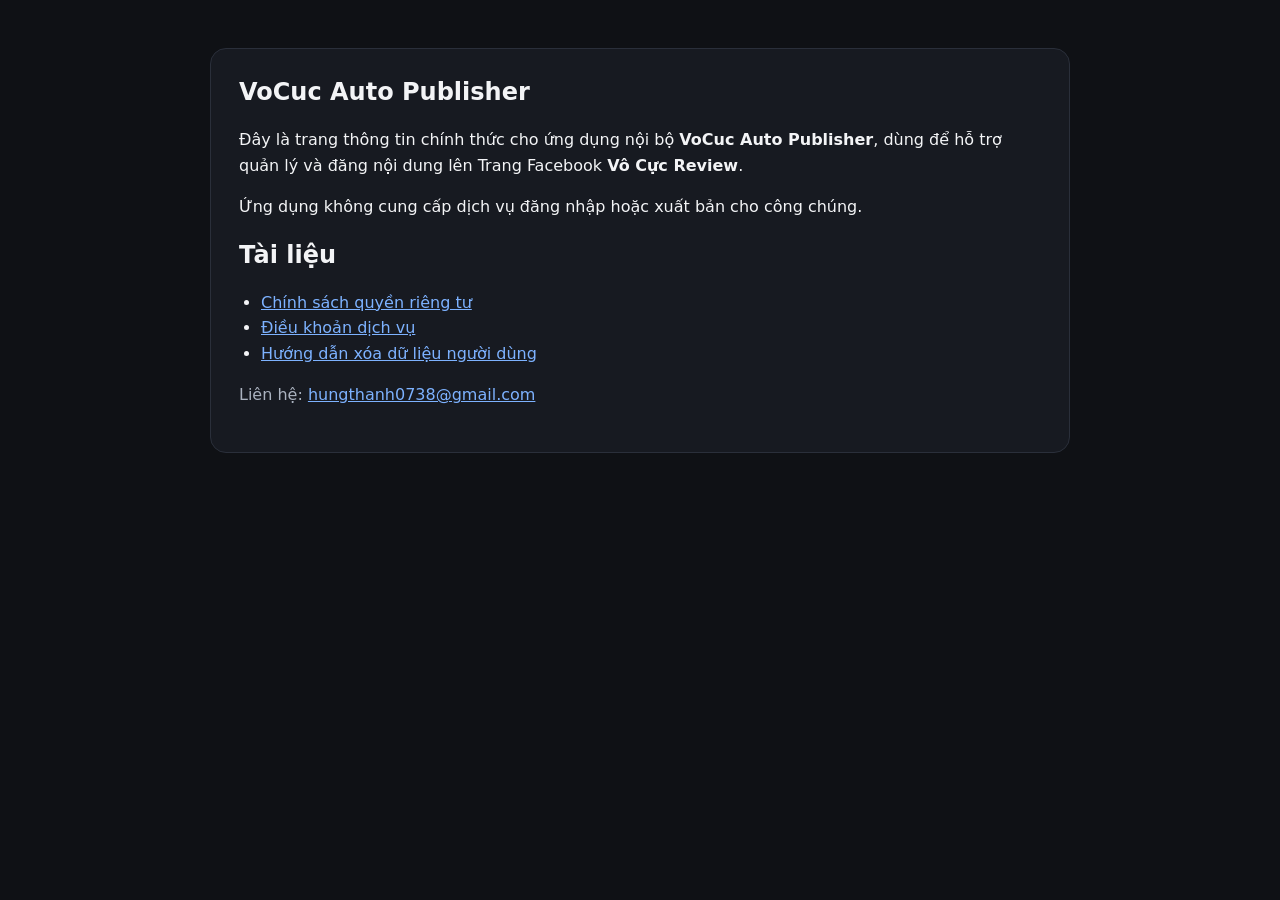
<file: index.html>
<!doctype html>
<html lang="vi"><head><meta charset="utf-8"><meta name="viewport" content="width=device-width,initial-scale=1">
<title>VoCuc Auto Publisher</title><link rel="stylesheet" href="style.css"></head>
<body><main><section class="card">
<h1>VoCuc Auto Publisher</h1>
<p>Đây là trang thông tin chính thức cho ứng dụng nội bộ <strong>VoCuc Auto Publisher</strong>, dùng để hỗ trợ quản lý và đăng nội dung lên Trang Facebook <strong>Vô Cực Review</strong>.</p>
<p>Ứng dụng không cung cấp dịch vụ đăng nhập hoặc xuất bản cho công chúng.</p>
<h2>Tài liệu</h2>
<ul>
<li><a href="privacy/">Chính sách quyền riêng tư</a></li>
<li><a href="terms/">Điều khoản dịch vụ</a></li>
<li><a href="data-deletion/">Hướng dẫn xóa dữ liệu người dùng</a></li>
</ul>
<p class="muted">Liên hệ: <a href="mailto:hungthanh0738@gmail.com">hungthanh0738@gmail.com</a></p>
</section></main></body></html>
</file>
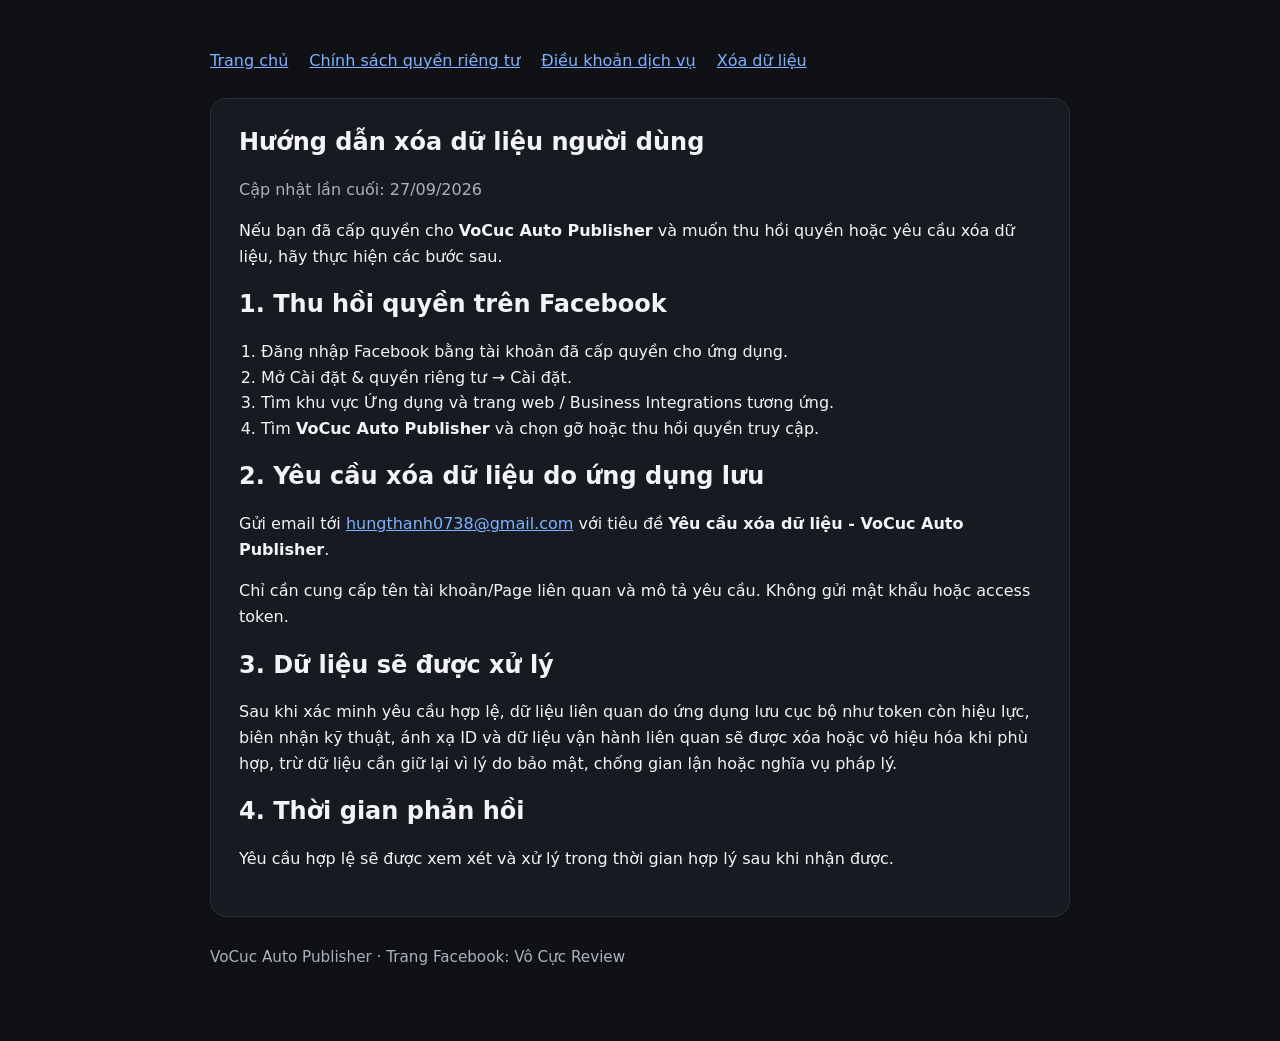
<file: data-deletion/index.html>
<!doctype html>
<html lang="vi">
<head>
<meta charset="utf-8">
<meta name="viewport" content="width=device-width,initial-scale=1">
<title>Hướng dẫn xóa dữ liệu — VoCuc Auto Publisher</title>
<meta name="description" content="Hướng dẫn xóa dữ liệu của VoCuc Auto Publisher">
<link rel="stylesheet" href="../style.css">
</head>
<body><main>
<nav>
<a href="../">Trang chủ</a>
<a href="../privacy/">Chính sách quyền riêng tư</a>
<a href="../terms/">Điều khoản dịch vụ</a>
<a href="../data-deletion/">Xóa dữ liệu</a>
</nav>
<section class="card">
<h1>Hướng dẫn xóa dữ liệu người dùng</h1>
<p class="muted">Cập nhật lần cuối: 27/09/2026</p>
<p>Nếu bạn đã cấp quyền cho <strong>VoCuc Auto Publisher</strong> và muốn thu hồi quyền hoặc yêu cầu xóa dữ liệu, hãy thực hiện các bước sau.</p>
<h2>1. Thu hồi quyền trên Facebook</h2>
<ol>
<li>Đăng nhập Facebook bằng tài khoản đã cấp quyền cho ứng dụng.</li>
<li>Mở Cài đặt &amp; quyền riêng tư → Cài đặt.</li>
<li>Tìm khu vực Ứng dụng và trang web / Business Integrations tương ứng.</li>
<li>Tìm <strong>VoCuc Auto Publisher</strong> và chọn gỡ hoặc thu hồi quyền truy cập.</li>
</ol>
<h2>2. Yêu cầu xóa dữ liệu do ứng dụng lưu</h2>
<p>Gửi email tới <a href="mailto:hungthanh0738@gmail.com">hungthanh0738@gmail.com</a> với tiêu đề <strong>Yêu cầu xóa dữ liệu - VoCuc Auto Publisher</strong>.</p>
<p>Chỉ cần cung cấp tên tài khoản/Page liên quan và mô tả yêu cầu. Không gửi mật khẩu hoặc access token.</p>
<h2>3. Dữ liệu sẽ được xử lý</h2>
<p>Sau khi xác minh yêu cầu hợp lệ, dữ liệu liên quan do ứng dụng lưu cục bộ như token còn hiệu lực, biên nhận kỹ thuật, ánh xạ ID và dữ liệu vận hành liên quan sẽ được xóa hoặc vô hiệu hóa khi phù hợp, trừ dữ liệu cần giữ lại vì lý do bảo mật, chống gian lận hoặc nghĩa vụ pháp lý.</p>
<h2>4. Thời gian phản hồi</h2>
<p>Yêu cầu hợp lệ sẽ được xem xét và xử lý trong thời gian hợp lý sau khi nhận được.</p>
</section>
<footer>VoCuc Auto Publisher · Trang Facebook: Vô Cực Review</footer>
</main></body></html>
</file>
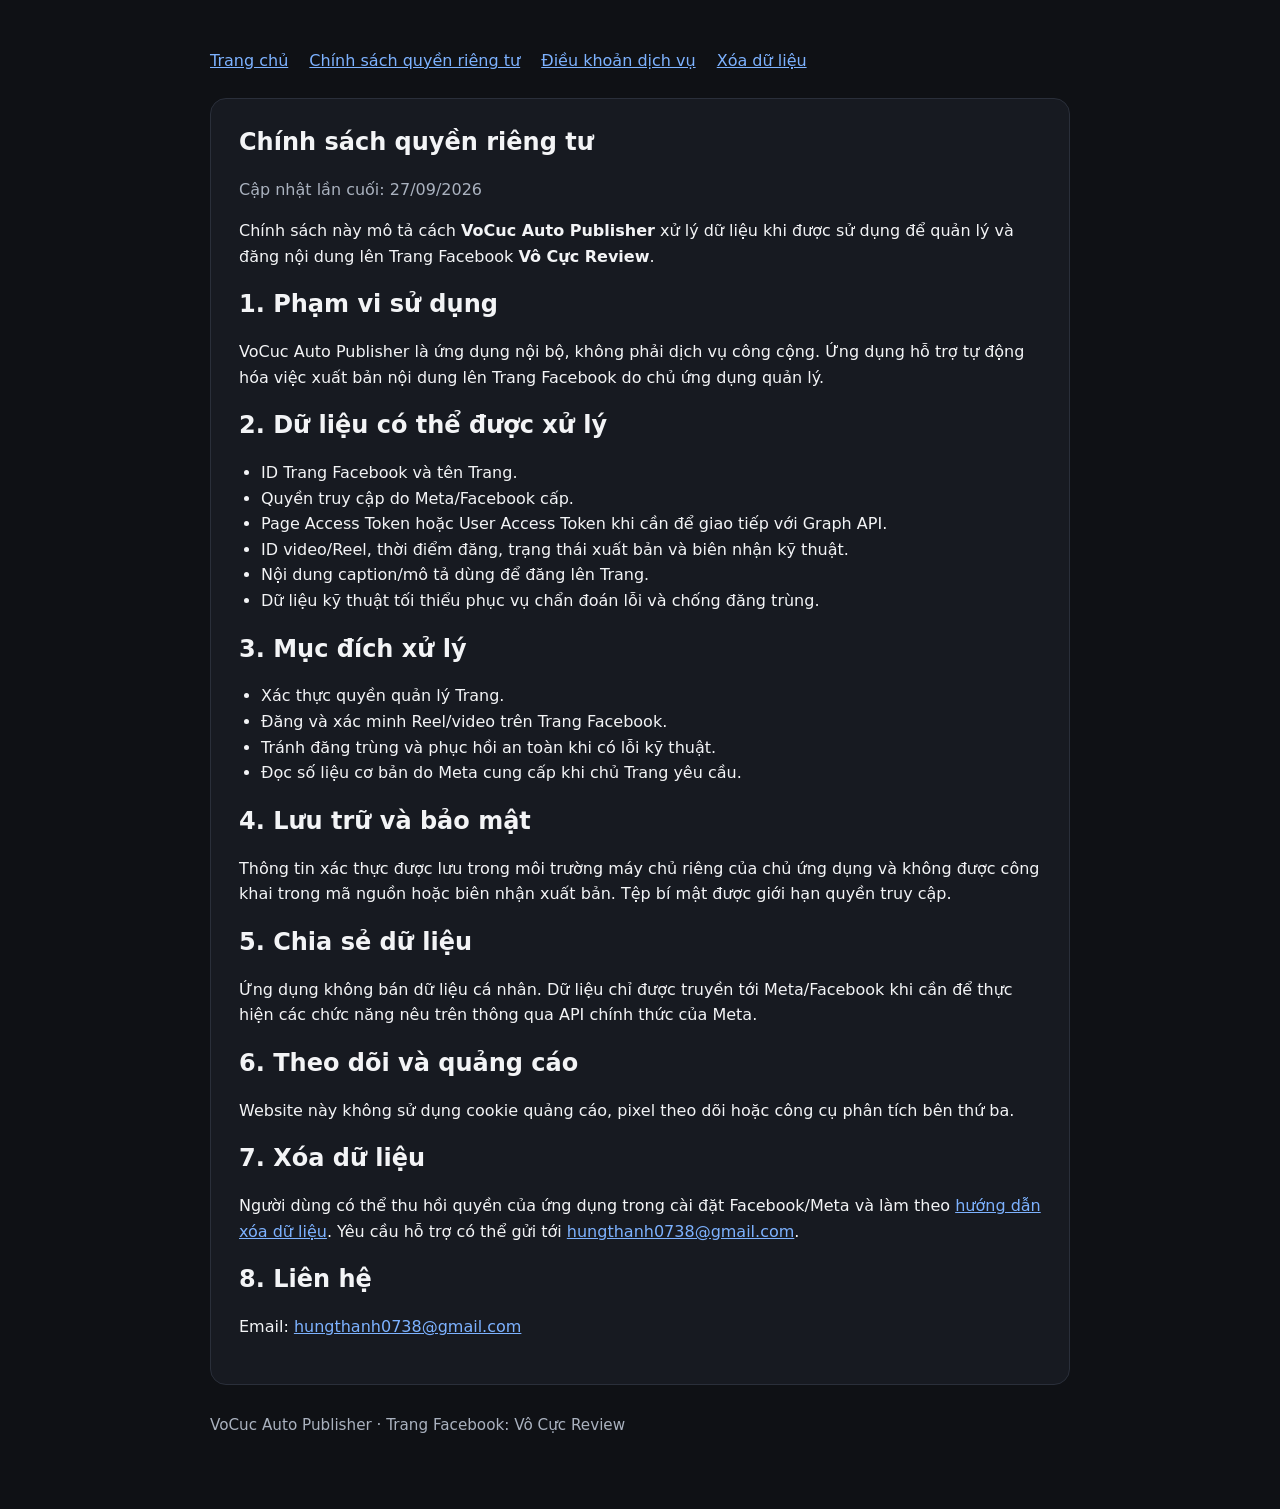
<file: privacy/index.html>
<!doctype html>
<html lang="vi">
<head>
<meta charset="utf-8">
<meta name="viewport" content="width=device-width,initial-scale=1">
<title>Chính sách quyền riêng tư — VoCuc Auto Publisher</title>
<meta name="description" content="Chính sách quyền riêng tư của VoCuc Auto Publisher">
<link rel="stylesheet" href="../style.css">
</head>
<body><main>
<nav>
<a href="../">Trang chủ</a>
<a href="../privacy/">Chính sách quyền riêng tư</a>
<a href="../terms/">Điều khoản dịch vụ</a>
<a href="../data-deletion/">Xóa dữ liệu</a>
</nav>
<section class="card">
<h1>Chính sách quyền riêng tư</h1>
<p class="muted">Cập nhật lần cuối: 27/09/2026</p>
<p>Chính sách này mô tả cách <strong>VoCuc Auto Publisher</strong> xử lý dữ liệu khi được sử dụng để quản lý và đăng nội dung lên Trang Facebook <strong>Vô Cực Review</strong>.</p>
<h2>1. Phạm vi sử dụng</h2>
<p>VoCuc Auto Publisher là ứng dụng nội bộ, không phải dịch vụ công cộng. Ứng dụng hỗ trợ tự động hóa việc xuất bản nội dung lên Trang Facebook do chủ ứng dụng quản lý.</p>
<h2>2. Dữ liệu có thể được xử lý</h2>
<ul>
<li>ID Trang Facebook và tên Trang.</li>
<li>Quyền truy cập do Meta/Facebook cấp.</li>
<li>Page Access Token hoặc User Access Token khi cần để giao tiếp với Graph API.</li>
<li>ID video/Reel, thời điểm đăng, trạng thái xuất bản và biên nhận kỹ thuật.</li>
<li>Nội dung caption/mô tả dùng để đăng lên Trang.</li>
<li>Dữ liệu kỹ thuật tối thiểu phục vụ chẩn đoán lỗi và chống đăng trùng.</li>
</ul>
<h2>3. Mục đích xử lý</h2>
<ul>
<li>Xác thực quyền quản lý Trang.</li>
<li>Đăng và xác minh Reel/video trên Trang Facebook.</li>
<li>Tránh đăng trùng và phục hồi an toàn khi có lỗi kỹ thuật.</li>
<li>Đọc số liệu cơ bản do Meta cung cấp khi chủ Trang yêu cầu.</li>
</ul>
<h2>4. Lưu trữ và bảo mật</h2>
<p>Thông tin xác thực được lưu trong môi trường máy chủ riêng của chủ ứng dụng và không được công khai trong mã nguồn hoặc biên nhận xuất bản. Tệp bí mật được giới hạn quyền truy cập.</p>
<h2>5. Chia sẻ dữ liệu</h2>
<p>Ứng dụng không bán dữ liệu cá nhân. Dữ liệu chỉ được truyền tới Meta/Facebook khi cần để thực hiện các chức năng nêu trên thông qua API chính thức của Meta.</p>
<h2>6. Theo dõi và quảng cáo</h2>
<p>Website này không sử dụng cookie quảng cáo, pixel theo dõi hoặc công cụ phân tích bên thứ ba.</p>
<h2>7. Xóa dữ liệu</h2>
<p>Người dùng có thể thu hồi quyền của ứng dụng trong cài đặt Facebook/Meta và làm theo <a href="../data-deletion/">hướng dẫn xóa dữ liệu</a>. Yêu cầu hỗ trợ có thể gửi tới <a href="mailto:hungthanh0738@gmail.com">hungthanh0738@gmail.com</a>.</p>
<h2>8. Liên hệ</h2>
<p>Email: <a href="mailto:hungthanh0738@gmail.com">hungthanh0738@gmail.com</a></p>
</section>
<footer>VoCuc Auto Publisher · Trang Facebook: Vô Cực Review</footer>
</main></body></html>
</file>
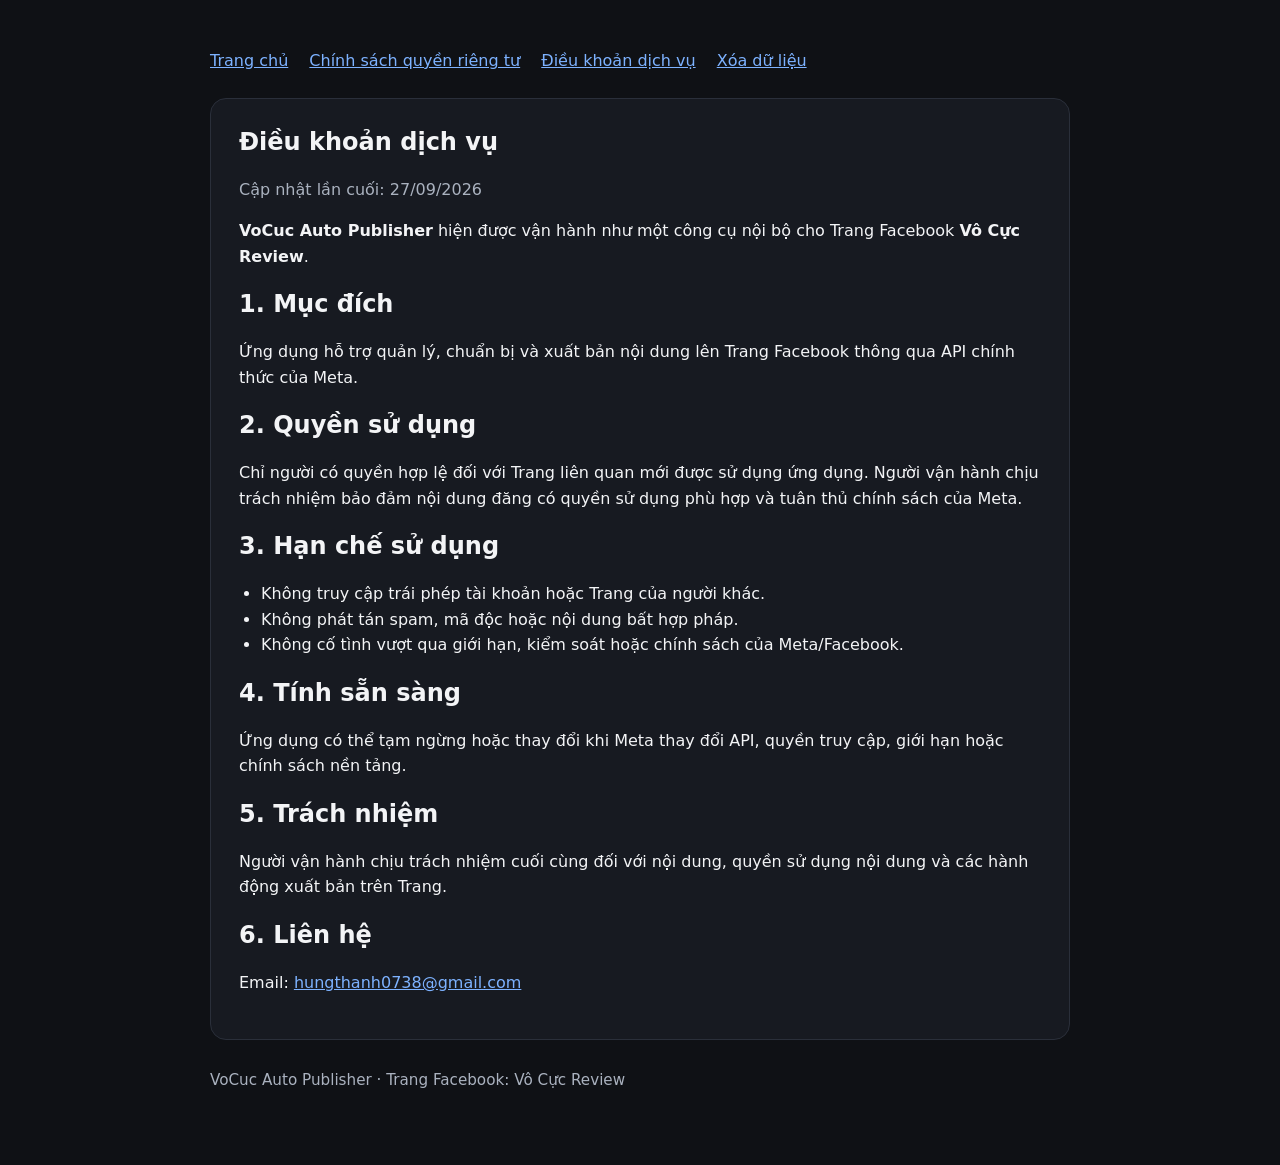
<file: terms/index.html>
<!doctype html>
<html lang="vi">
<head>
<meta charset="utf-8">
<meta name="viewport" content="width=device-width,initial-scale=1">
<title>Điều khoản dịch vụ — VoCuc Auto Publisher</title>
<meta name="description" content="Điều khoản dịch vụ của VoCuc Auto Publisher">
<link rel="stylesheet" href="../style.css">
</head>
<body><main>
<nav>
<a href="../">Trang chủ</a>
<a href="../privacy/">Chính sách quyền riêng tư</a>
<a href="../terms/">Điều khoản dịch vụ</a>
<a href="../data-deletion/">Xóa dữ liệu</a>
</nav>
<section class="card">
<h1>Điều khoản dịch vụ</h1>
<p class="muted">Cập nhật lần cuối: 27/09/2026</p>
<p><strong>VoCuc Auto Publisher</strong> hiện được vận hành như một công cụ nội bộ cho Trang Facebook <strong>Vô Cực Review</strong>.</p>
<h2>1. Mục đích</h2>
<p>Ứng dụng hỗ trợ quản lý, chuẩn bị và xuất bản nội dung lên Trang Facebook thông qua API chính thức của Meta.</p>
<h2>2. Quyền sử dụng</h2>
<p>Chỉ người có quyền hợp lệ đối với Trang liên quan mới được sử dụng ứng dụng. Người vận hành chịu trách nhiệm bảo đảm nội dung đăng có quyền sử dụng phù hợp và tuân thủ chính sách của Meta.</p>
<h2>3. Hạn chế sử dụng</h2>
<ul>
<li>Không truy cập trái phép tài khoản hoặc Trang của người khác.</li>
<li>Không phát tán spam, mã độc hoặc nội dung bất hợp pháp.</li>
<li>Không cố tình vượt qua giới hạn, kiểm soát hoặc chính sách của Meta/Facebook.</li>
</ul>
<h2>4. Tính sẵn sàng</h2>
<p>Ứng dụng có thể tạm ngừng hoặc thay đổi khi Meta thay đổi API, quyền truy cập, giới hạn hoặc chính sách nền tảng.</p>
<h2>5. Trách nhiệm</h2>
<p>Người vận hành chịu trách nhiệm cuối cùng đối với nội dung, quyền sử dụng nội dung và các hành động xuất bản trên Trang.</p>
<h2>6. Liên hệ</h2>
<p>Email: <a href="mailto:hungthanh0738@gmail.com">hungthanh0738@gmail.com</a></p>
</section>
<footer>VoCuc Auto Publisher · Trang Facebook: Vô Cực Review</footer>
</main></body></html>
</file>
<file: style.css>
:root{font-family:Inter,system-ui,-apple-system,BlinkMacSystemFont,"Segoe UI",sans-serif;line-height:1.6;color-scheme:light dark}
body{margin:0;background:#0f1115;color:#f3f4f6}
main{max-width:860px;margin:0 auto;padding:48px 20px 72px}
.card{background:#171a21;border:1px solid #2a2f3a;border-radius:16px;padding:28px}
h1,h2{line-height:1.25} h1{margin-top:0}
a{color:#7db2ff}.muted,footer{color:#aab2bf}
nav{margin-bottom:24px}nav a{margin-right:16px}
ul,ol{padding-left:22px}footer{margin-top:28px;font-size:.95rem}
</file>
